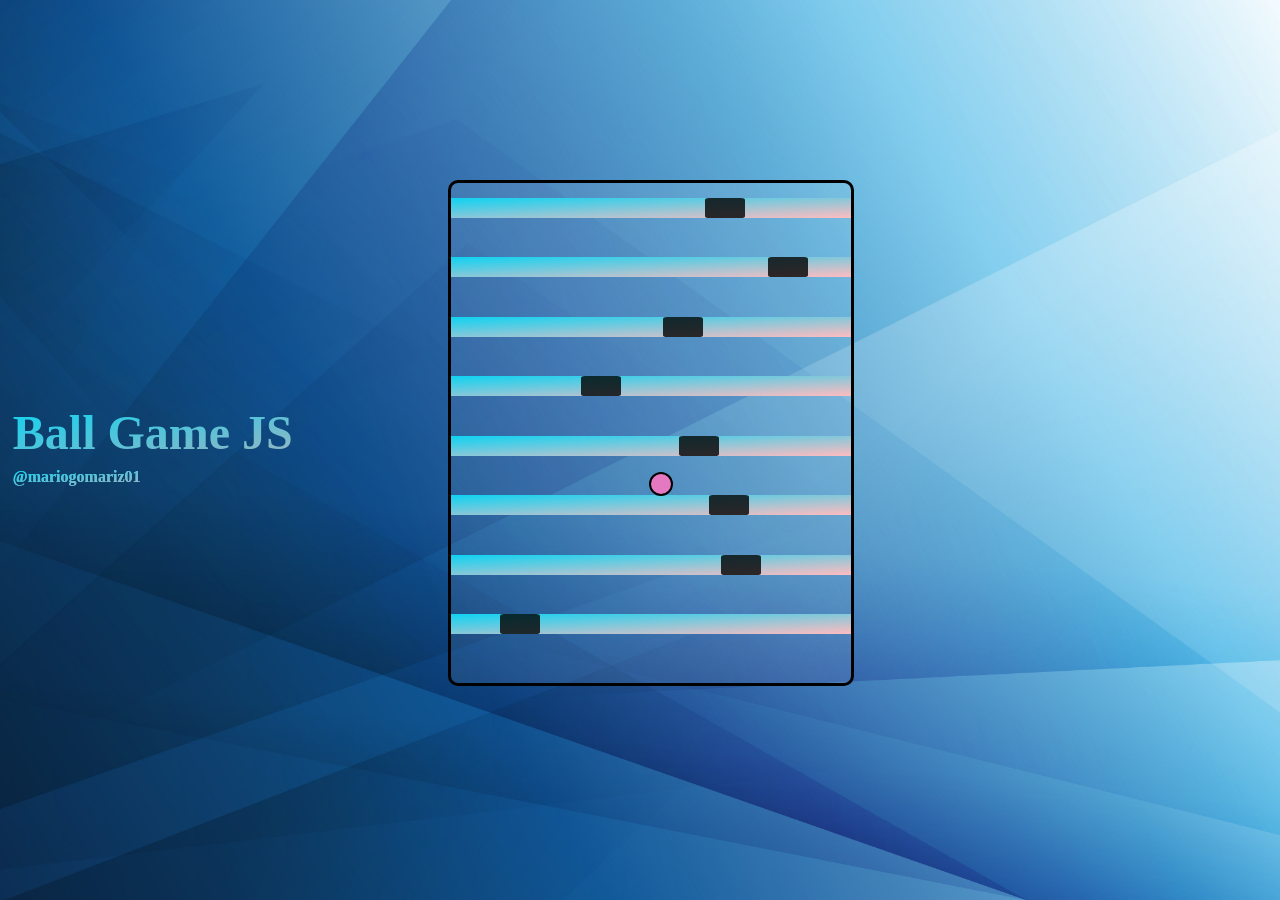
<file: Proyectos/Ball_Game/index.html>
<!DOCTYPE html>
<html lang="es">
    <head>
        <meta charset="UTF-8">
        <meta http-equiv="X-UA-Compatible" content="IE=edge">
        <meta name="viewport" content="width=device-width, initial-scale=1.0">
        <title>Ball Game</title>

        <link rel="stylesheet" href="styles.css" />

        
    </head>
    <body>
        <h1>Ball Game JS</h1>
        <h2>
            <a href="https://www.instagram.com/mariogomariz01/"
            target="_blank"
            rel="noopener noreferrer"> 
                @mariogomariz01
            </a>    
        </h2>

        <div id="game">
            <div id="character"></div>
        </div>
   

        <script src="index.js"></script>
        
    </body>
</html>
</file>
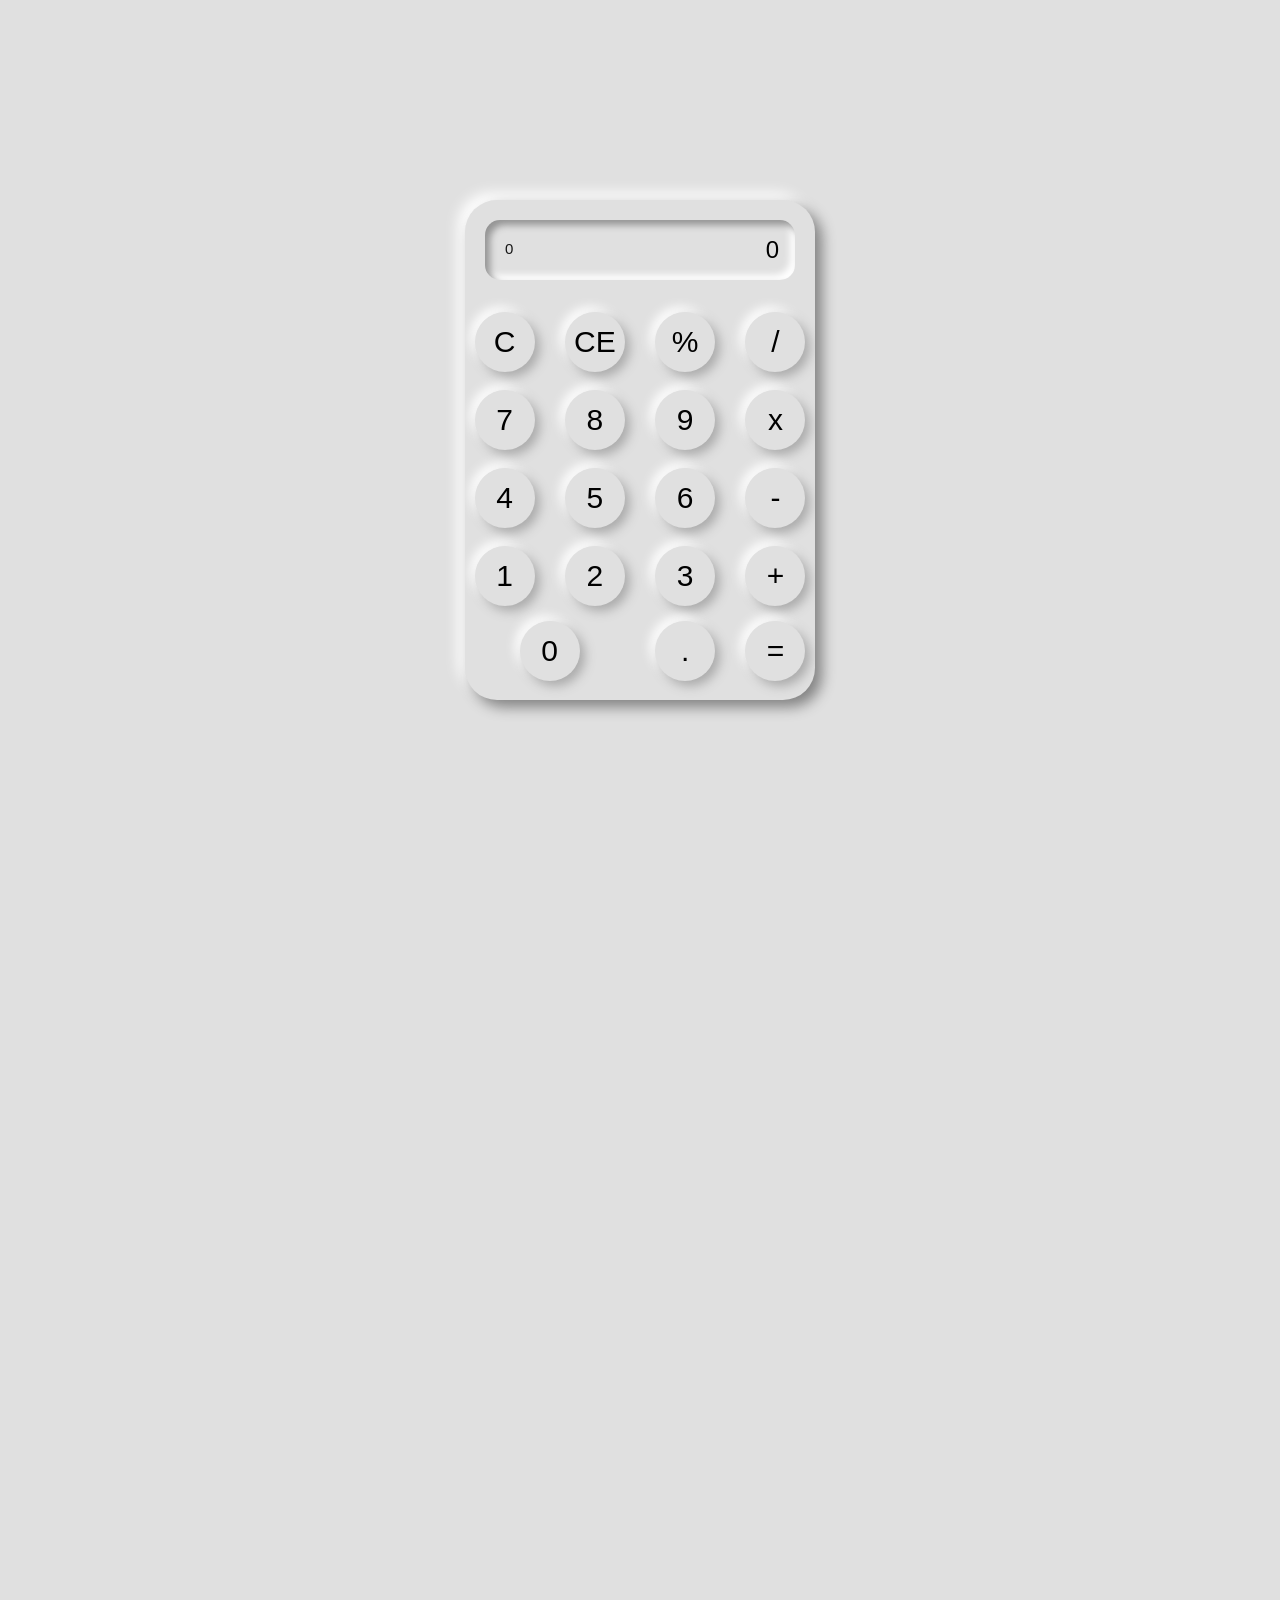
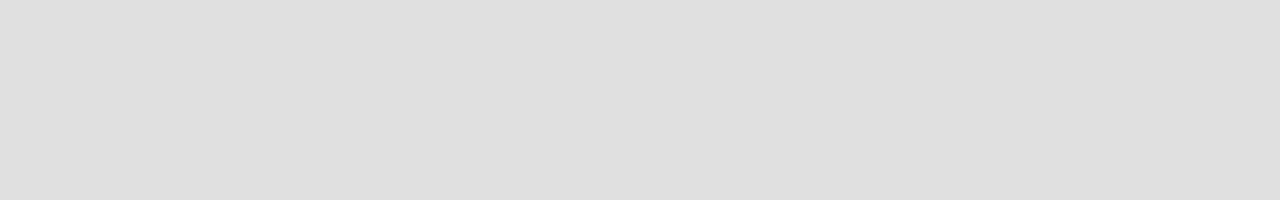
<file: Proyectos/Calculadora/index.html>
<!DOCTYPE html>
<html lang="en">
<head>
    <meta charset="UTF-8">
    <meta http-equiv="X-UA-Compatible" content="IE=edge">
    <meta name="viewport" content="width=device-width, initial-scale=1.0">
    <title>Calculadora</title>
    <script src="index.js" defer></script>
    <link rel="stylesheet" href="style.css">
</head>
<body>
    <section>
        <div class="container">
            <div class="calculator">
                <div class="display">
                    <div class="display-1">0</div>
                    <div class="border"> <div class="display-2">0</div></div>
                    <div class="temp-result"></div>
                </div>
                <div class="all_button">
                    <div class="button all-clear">C</div>
                    <div class="button last-entity-clear">CE</div>
                    <div class="button operation">%</div>
                    <div class="button operation">/</div>
                    <div class="button number">7</div>
                    <div class="button number">8</div>
                    <div class="button number">9</div>
                    <div class="button operation">x</div>
                    <div class="button number">4</div>
                    <div class="button number">5</div>
                    <div class="button number">6</div>
                    <div class="button operation">-</div>
                    <div class="button number">1</div>
                    <div class="button number">2</div>
                    <div class="button number">3</div>
                    <div class="button operation">+</div>
                    <div class="button btn-0 number">0</div>
                    <div class="button number dot">.</div>
                    <div class="button equal">=</div>
                </div>
           </div>
        </div>
      </section>
      <section>      
    <p id="resultado"></p>
</body>
</html>
</file>
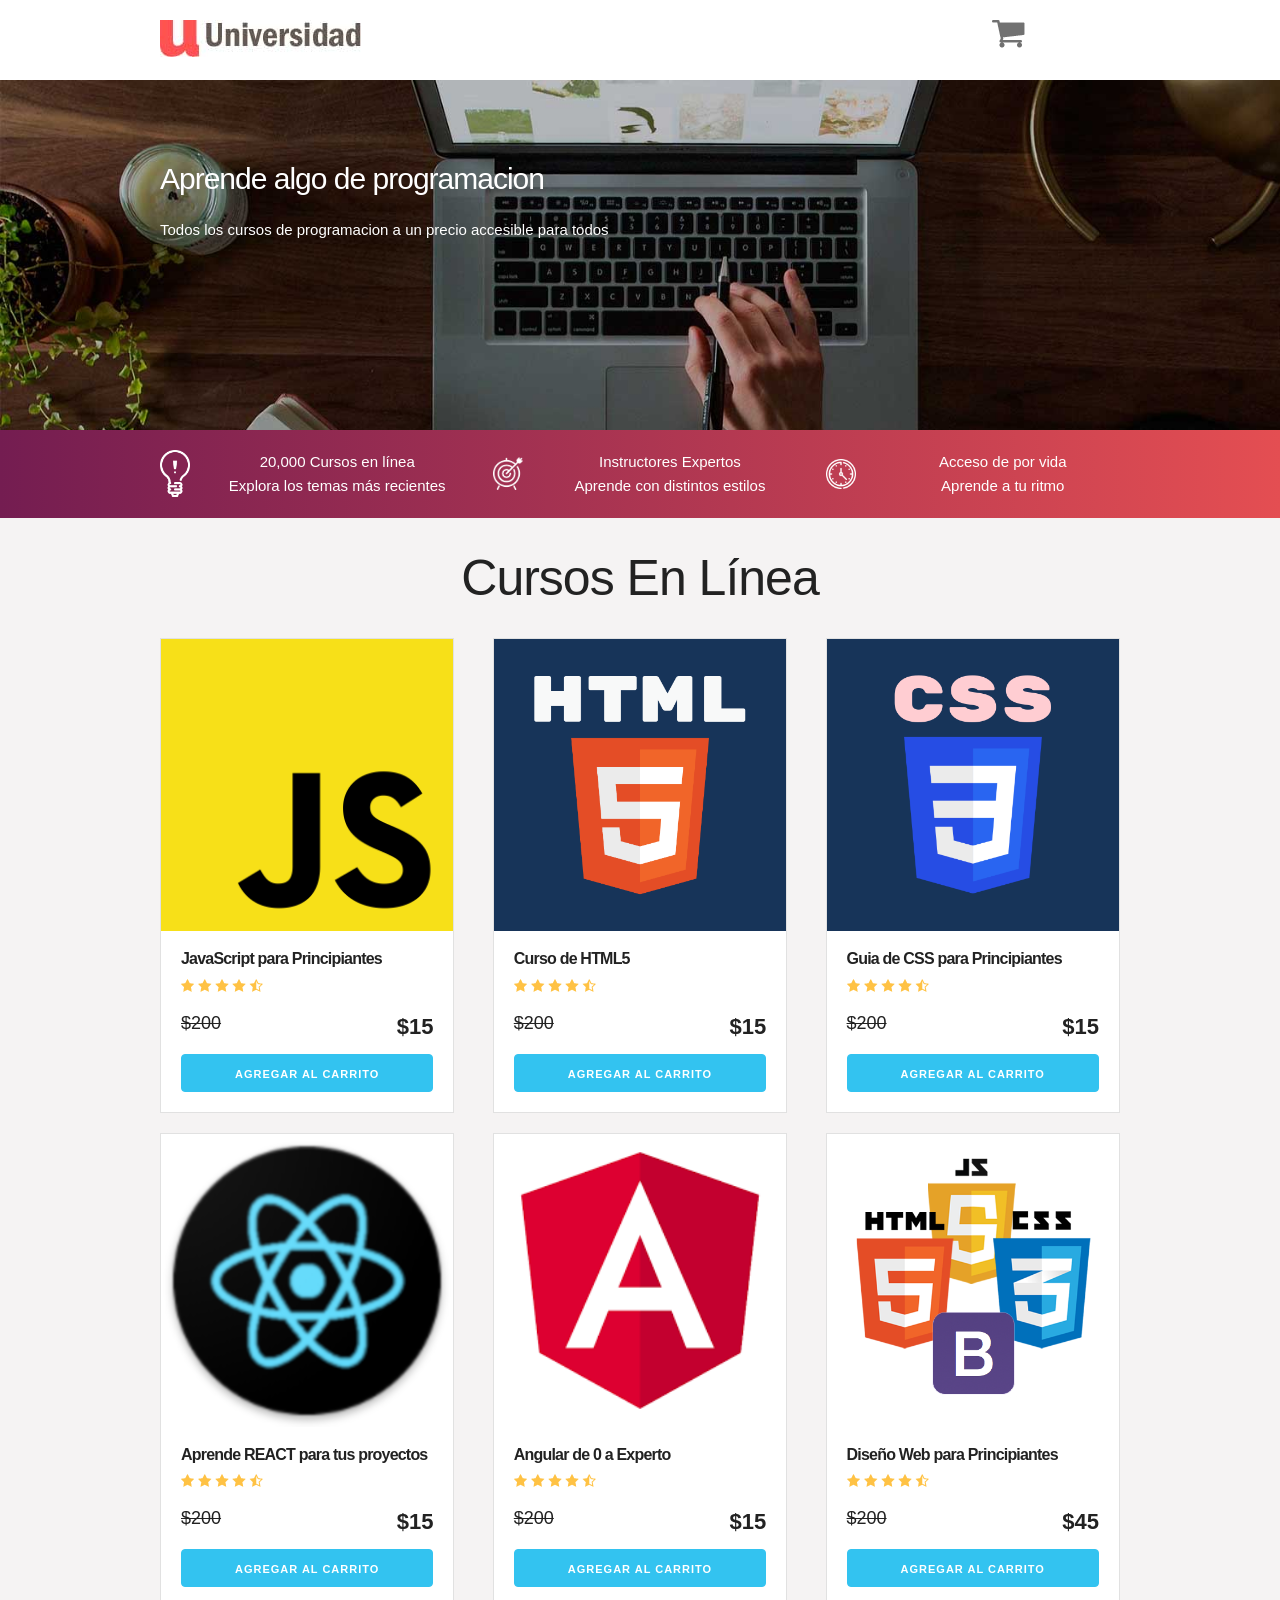
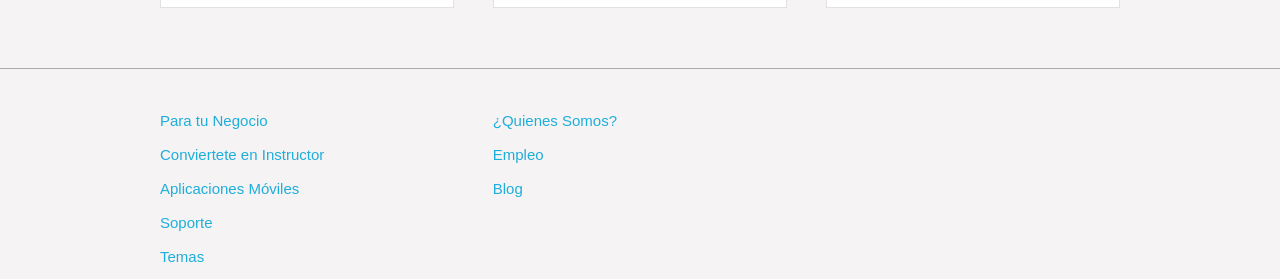
<file: Proyectos/Carrito_Compras/index.html>
<!DOCTYPE html>
<html lang="en">
<head>
    <meta charset="UTF-8">
    <meta name="viewport" content="width=device-width, initial-scale=1.0">
    <meta http-equiv="X-UA-Compatible" content="ie=edge">
    <title>Carrito</title>
    <link rel="stylesheet" href="css/normalize.css">
    <link rel="stylesheet" href="css/skeleton.css">
    <link rel="stylesheet" href="css/custom.css">
</head>
<body>
<header id="header" class="header">
    <div class="container">
        <div class="row">
            <div class="four columns">
                <img src="img/logo.jpg" id="logo">
            </div>
            <div class="two columns u-pull-right">
                <ul>
                    <li class="submenu">
                            <img src="img/cart.png" id="img-carrito">
                            <div id="carrito">
                                    
                                    <table id="lista-carrito" class="u-full-width">
                                        <thead>
                                            <tr>
                                                <th>Imagen</th>
                                                <th>Nombre</th>
                                                <th>Precio</th>
                                                <th>Cantidad</th>
                                                <th></th>
                                            </tr>
                                        </thead>
                                        <tbody></tbody>
                                    </table>

                                    <a href="#" id="vaciar-carrito" class="button u-full-width">Vaciar Carrito</a>
                            </div>
                    </li>
                </ul>
            </div>
        </div> 
    </div>
    </header>


    <div id="hero">
        <div class="container">
            <div class="row">
                    <div class="six columns">
                        <div class="contenido-hero">
                                <h2>Aprende algo de programacion</h2>
                                <p>Todos los cursos de programacion a un precio accesible para todos</p>
                        </div>
                    </div>
            </div> 
        </div>
    </div>

    <div class="barra">
        <div class="container">
            <div class="row">
                    <div class="four columns icono icono1">
                        <p>20,000 Cursos en línea <br>
                        Explora  los temas más recientes</p>
                    </div>
                    <div class="four columns icono icono2">
                        <p>Instructores Expertos <br>
                        Aprende con distintos estilos</p>
                    </div>
                    <div class="four columns icono icono3">
                        <p>Acceso de por vida <br>
                        Aprende a tu ritmo</p>
                    </div>
            </div>
        </div>

    </div>

    <div id="lista-cursos" class="container">
        <h1 id="encabezado" class="encabezado">Cursos En Línea</h1>
        <div class="row">
            <div class="four columns">
                <div class="card">
                    <img src="img/curso1.jpg" class="imagen-curso u-full-width">
                    <div class="info-card">
                        <h4>JavaScript para Principiantes</h4>
                        <img src="img/estrellas.png">
                        <p class="precio">$200  <span class="u-pull-right ">$15</span></p>
                        <a href="#" class="u-full-width button-primary button input agregar-carrito" data-id="1">Agregar Al Carrito</a>
                    </div>
                </div> <!--.card-->
            </div>
            <div class="four columns">
                    <div class="card">
                        <img src="img/curso2.jpg" class="imagen-curso u-full-width">
                        <div class="info-card">
                            <h4>Curso de HTML5</h4>
                            <img src="img/estrellas.png">
                            <p class="precio">$200  <span class="u-pull-right ">$15</span></p>
                            <a href="#" class="u-full-width button-primary button input agregar-carrito" data-id="2">Agregar Al Carrito</a>
                        </div>
                    </div>
            </div>
            <div class="four columns">
                    <div class="card">
                        <img src="img/curso3.jpg" class="imagen-curso u-full-width">
                        <div class="info-card">
                            <h4>Guia de CSS para Principiantes</h4>
                            <img src="img/estrellas.png">
                            <p class="precio">$200  <span class="u-pull-right ">$15</span></p>
                            <a href="#" class="u-full-width button-primary button input agregar-carrito" data-id="3">Agregar Al Carrito</a>
                        </div>
                    </div> <!--.card-->
            </div>

        </div> <!--.row-->
        <div class="row">
            <div class="four columns">
                <div class="card">
                    <img src="img/curso4.jpg" class="imagen-curso u-full-width">
                    <div class="info-card">
                        <h4>Aprende REACT para tus proyectos</h4>
                        <img src="img/estrellas.png">
                        <p class="precio">$200  <span class="u-pull-right ">$15</span></p>
                        <a href="#" class="u-full-width button-primary button input agregar-carrito" data-id="4">Agregar Al Carrito</a>
                    </div>
                </div> <!--.card-->
            </div>
            <div class="four columns">
                    <div class="card">
                        <img src="img/curso5.jpg" class="imagen-curso u-full-width">
                        <div class="info-card">
                            <h4>Angular de 0 a Experto</h4>
                            <img src="img/estrellas.png">
                            <p class="precio">$200  <span class="u-pull-right ">$15</span></p>
                            <a href="#" class="u-full-width button-primary button input agregar-carrito" data-id="5">Agregar Al Carrito</a>
                        </div>
                    </div> <!--.card-->
            </div>
            <div class="four columns">
                    <div class="card">
                        <img src="img/curso6.jpg" class="imagen-curso u-full-width">
                        <div class="info-card">
                            <h4>Diseño Web para Principiantes</h4>
                            <img src="img/estrellas.png">
                            <p class="precio">$200  <span class="u-pull-right ">$45</span></p>
                            <a href="#" class="u-full-width button-primary button input agregar-carrito" data-id="6">Agregar Al Carrito</a>
                        </div>
                    </div> <!--.card-->
            </div>
        </div> <!--.row-->
        
       
    </div>  

    <footer id="footer" class="footer">
        <div class="container">
            <div class="row">
                    <div class="four columns">
                            <nav id="principal" class="menu">
                                <a class="enlace" href="#">Para tu Negocio</a>
                                <a class="enlace" href="#">Conviertete en Instructor</a>
                                <a class="enlace" href="#">Aplicaciones Móviles</a>
                                <a class="enlace" href="#">Soporte</a>
                                <a class="enlace" href="#">Temas</a>
                            </nav>
                    </div>
                    <div class="four columns">
                            <nav id="secundaria" class="menu">
                                <a class="enlace" href="#">¿Quienes Somos?</a>
                                <a class="enlace" href="#">Empleo</a>
                                <a class="enlace" href="#">Blog</a>
                            </nav>
                    </div>
            </div>
        </div>
    </footer>

    <script src="js/app.js"></script>

</body>
</html>
</file>
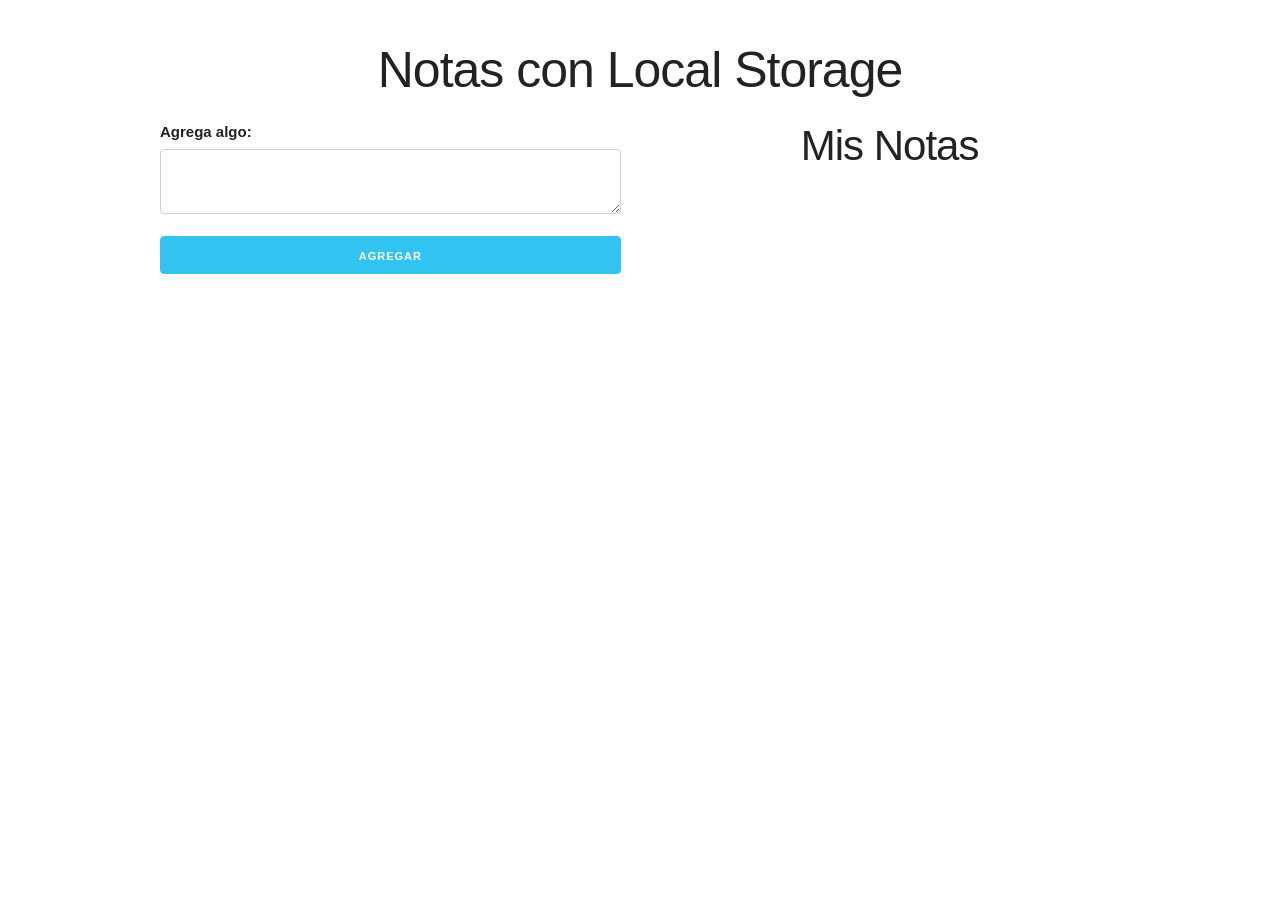
<file: Proyectos/Tweets/index.html>
<!DOCTYPE html>
<html lang="en">
<head>
    <meta charset="UTF-8">
    <meta name="viewport" content="width=device-width, initial-scale=1.0">
    <meta http-equiv="X-UA-Compatible" content="ie=edge">
    <title>Document</title>
    <link rel="stylesheet" href="css/normalize.css">
    <link rel="stylesheet" href="css/skeleton.css">
    <link rel="stylesheet" href="css/custom.css">
</head>
<body>

    <div id="contenido">
        <div class="container">

            <h1>Notas con Local Storage</h1>
            <div class="row">
                <div class="six columns">
                    <label for="tweet">Agrega algo:</label>
                    <form  id="formulario">
                            <label for="tweet"></label>
                            <textarea id="tweet" class="u-full-width"></textarea>
                            <input type="submit" class="button u-full-width button-primary" value="Agregar">
                    </form>
                </div>
                <div class="six columns">
                    <h2>Mis Notas</h2>
                    <div id="lista-tweets"></div>
                </div>
            </div>

        </div>
    </div> <!--#contenido-->

    <script src="js/app.js"></script>
</body>
</html>
</file>
<file: Proyectos/Ball_Game/styles.css>
* {
    padding: 0;
    margin: 0;
}

body{
    background:url(img/bg.jpg) no-repeat center center fixed;
    background-size: cover;
}

a{
    text-decoration: none;
    background: linear-gradient(to bottom right,rgb(13,211,242),rgb(155,180,192));
    -webkit-background-clip: text;
            background-clip: text;
    color: transparent;
}
h1{
    position: absolute;
    top: 45vh;
    left: 1vw;
    font-size: 3rem;
    font-weight: bolder;
    background: linear-gradient(to bottom right , rgb(13,211,242),rgb(155,180,192));
    -webkit-background-clip: text;
            background-clip: text;
    color: transparent;
}
h2{
    position: absolute;
    top: 52vh;
    left: 1vw;
    font-size: 1rem;
    font-weight: bolder;
    background: linear-gradient(to bottom right,rgb(13,211,242),rgb(155,180,192));
    -webkit-background-clip: text;
            background-clip: text;
    color: transparent;
}
#game{
    width: 400px;
    height: 500px;
    border: 3px solid black;
    border-radius: 10px ;
    border-color: rgb(0,0,0);
    position: absolute;
    top: 20vh;
    left: 35vw;
    overflow: hidden;
    background-color: rgba(254, 254, 254, 0.07);
}

#character{
    width: 20px;
    height: 20px;
    background-color: rgb(229, 121, 193);
    border: 2px solid black;
    border-radius: 50%;
    position: relative;
    top: 400px;
    left: 198px;
    z-index: 1000000;
}

.block{
    width : 400px;
    height : 20px;
    background-color : black;
    position : relative;
    top : 100px;
    margin-top : -20px;
    background : linear-gradient(to bottom right,rgb(13,211,242),rgb(255,188,192));
    -webkit-background-clip : border-box ;
            background-clip : border-box ;
    color : transparent ;
}

.hole {
    width : 40px ;
    height : 20px ;
    background-color : rgba( 0 , 0, 0 , 0.8 ) ;
    position : relative ;
    top : 100px ;
    margin-top : -20px ;
    border-radius: 10%;
}   

.bot{
    visibility: hidden;
}
</file>
<file: Proyectos/Calculadora/style.css>
* {
  padding: 0;
  margin: 0;
  box-sizing: border-box;
}
html {
  font-family: 'Gill Sans', 'Gill Sans MT', Calibri, 'Trebuchet MS', sans-serif;
}
section {
  background-color: #e0e0e0;
  min-height: 100vh;
  width: 100%;
  display: flex;
  align-items: center;
  justify-content: center;
}
.container {
  background-color: #e0e0e0;
  width: 90%;
  height: 500px;
  max-width: 350px;
  border-radius: 32px;
  background: #e0e0e0;
  box-shadow: 7px 7px 14px #828282, -7px -7px 14px #ffffff;
  overflow: hidden;
}
.display {
  height: 100px;
  width: 100%;
  text-align: right;
  padding: 20px;
  font-size: 30px;
  position: relative;
}
.display-1 {
  opacity: 0.9;
  font-size: 15px;
  height: 20px;
  overflow: hidden;
  position: absolute;
  bottom: 40px;
  left: 40px;
}

.border {
  background-color: aqua;
  height: 60px;
  width: 100%;
  padding-right: 1rem;
  display: flex;
  align-items: center;
  justify-content: flex-end;
  border-radius: 15px;
  background: #e0e0e0;
  font-size: 24px;
  box-shadow: inset 5px 5px 7px #949494, inset -5px -5px 7px #ffffff;
}

.temp-result {
  display: none;
}

.all_button {
  color: rgb(0, 0, 0);
  display: grid;
  grid-template:
    repeat(4, minmax(67px, 1fr))
    / repeat(4, minmax(50px, 1fr));
  gap: 0.7rem;
  transform: translateY(0.5rem);
  place-items: center;
}
.button {
  display: inline-block;
  height: 60px;
  width: 60px;
  display: flex;
  align-items: center;
  justify-content: center;
  font-size: 30px;
  cursor: pointer;
  border-radius: 100px;
  background: #e0e0e0;
  box-shadow: 5px 5px 11px #aaaaaa, -5px -5px 11px #ffffff;
}
.button:hover {
  background-color: rgb(30, 43, 46);
  color: white;
}
.btn-0 {
  grid-column: 1/3;
}
</file>
<file: Proyectos/Carrito_Compras/css/skeleton.css>
/*
* Skeleton V2.0.4
* Copyright 2014, Dave Gamache
* www.getskeleton.com
* Free to use under the MIT license.
* http://www.opensource.org/licenses/mit-license.php
* 12/29/2014
*/


/* Table of contents
––––––––––––––––––––––––––––––––––––––––––––––––––
- Grid
- Base Styles
- Typography
- Links
- Buttons
- Forms
- Lists
- Code
- Tables
- Spacing
- Utilities
- Clearing
- Media Queries
*/


/* Grid
–––––––––––––––––––––––––––––––––––––––––––––––––– */
.container {
  position: relative;
  width: 100%;
  max-width: 960px;
  margin: 0 auto;
  padding: 0 20px;
  box-sizing: border-box; }
.column,
.columns {
  width: 100%;
  float: left;
  box-sizing: border-box; }

/* For devices larger than 400px */
@media (min-width: 400px) {
  .container {
    width: 85%;
    padding: 0; }
}

/* For devices larger than 550px */
@media (min-width: 550px) {
  .container {
    width: 80%; }
  .column,
  .columns {
    margin-left: 4%; }
  .column:first-child,
  .columns:first-child {
    margin-left: 0; }

  .one.column,
  .one.columns                    { width: 4.66666666667%; }
  .two.columns                    { width: 13.3333333333%; }
  .three.columns                  { width: 22%;            }
  .four.columns                   { width: 30.6666666667%; }
  .five.columns                   { width: 39.3333333333%; }
  .six.columns                    { width: 48%;            }
  .seven.columns                  { width: 56.6666666667%; }
  .eight.columns                  { width: 65.3333333333%; }
  .nine.columns                   { width: 74.0%;          }
  .ten.columns                    { width: 82.6666666667%; }
  .eleven.columns                 { width: 91.3333333333%; }
  .twelve.columns                 { width: 100%; margin-left: 0; }

  .one-third.column               { width: 30.6666666667%; }
  .two-thirds.column              { width: 65.3333333333%; }

  .one-half.column                { width: 48%; }

  /* Offsets */
  .offset-by-one.column,
  .offset-by-one.columns          { margin-left: 8.66666666667%; }
  .offset-by-two.column,
  .offset-by-two.columns          { margin-left: 17.3333333333%; }
  .offset-by-three.column,
  .offset-by-three.columns        { margin-left: 26%;            }
  .offset-by-four.column,
  .offset-by-four.columns         { margin-left: 34.6666666667%; }
  .offset-by-five.column,
  .offset-by-five.columns         { margin-left: 43.3333333333%; }
  .offset-by-six.column,
  .offset-by-six.columns          { margin-left: 52%;            }
  .offset-by-seven.column,
  .offset-by-seven.columns        { margin-left: 60.6666666667%; }
  .offset-by-eight.column,
  .offset-by-eight.columns        { margin-left: 69.3333333333%; }
  .offset-by-nine.column,
  .offset-by-nine.columns         { margin-left: 78.0%;          }
  .offset-by-ten.column,
  .offset-by-ten.columns          { margin-left: 86.6666666667%; }
  .offset-by-eleven.column,
  .offset-by-eleven.columns       { margin-left: 95.3333333333%; }

  .offset-by-one-third.column,
  .offset-by-one-third.columns    { margin-left: 34.6666666667%; }
  .offset-by-two-thirds.column,
  .offset-by-two-thirds.columns   { margin-left: 69.3333333333%; }

  .offset-by-one-half.column,
  .offset-by-one-half.columns     { margin-left: 52%; }

}


/* Base Styles
–––––––––––––––––––––––––––––––––––––––––––––––––– */
/* NOTE
html is set to 62.5% so that all the REM measurements throughout Skeleton
are based on 10px sizing. So basically 1.5rem = 15px :) */
html {
  font-size: 62.5%; }
body {
  font-size: 1.5em; /* currently ems cause chrome bug misinterpreting rems on body element */
  line-height: 1.6;
  font-weight: 400;
  font-family: "Raleway", "HelveticaNeue", "Helvetica Neue", Helvetica, Arial, sans-serif;
  color: #222; }


/* Typography
–––––––––––––––––––––––––––––––––––––––––––––––––– */
h1, h2, h3, h4, h5, h6 {
  margin-top: 0;
  margin-bottom: 2rem;
  font-weight: 300; }
h1 { font-size: 4.0rem; line-height: 1.2;  letter-spacing: -.1rem;}
h2 { font-size: 3.6rem; line-height: 1.25; letter-spacing: -.1rem; }
h3 { font-size: 3.0rem; line-height: 1.3;  letter-spacing: -.1rem; }
h4 { font-size: 2.4rem; line-height: 1.35; letter-spacing: -.08rem; }
h5 { font-size: 1.8rem; line-height: 1.5;  letter-spacing: -.05rem; }
h6 { font-size: 1.5rem; line-height: 1.6;  letter-spacing: 0; }

/* Larger than phablet */
@media (min-width: 550px) {
  h1 { font-size: 5.0rem; }
  h2 { font-size: 4.2rem; }
  h3 { font-size: 3.6rem; }
  h4 { font-size: 3.0rem; }
  h5 { font-size: 2.4rem; }
  h6 { font-size: 1.5rem; }
}

p {
  margin-top: 0; }


/* Links
–––––––––––––––––––––––––––––––––––––––––––––––––– */
a {
  color: #1EAEDB; }
a:hover {
  color: #0FA0CE; }


/* Buttons
–––––––––––––––––––––––––––––––––––––––––––––––––– */
.button,
button,
input[type="submit"],
input[type="reset"],
input[type="button"] {
  display: inline-block;
  height: 38px;
  padding: 0 30px;
  color: #555;
  text-align: center;
  font-size: 11px;
  font-weight: 600;
  line-height: 38px;
  letter-spacing: .1rem;
  text-transform: uppercase;
  text-decoration: none;
  white-space: nowrap;
  background-color: transparent;
  border-radius: 4px;
  border: 1px solid #bbb;
  cursor: pointer;
  box-sizing: border-box; }
.button:hover,
button:hover,
input[type="submit"]:hover,
input[type="reset"]:hover,
input[type="button"]:hover,
.button:focus,
button:focus,
input[type="submit"]:focus,
input[type="reset"]:focus,
input[type="button"]:focus {
  color: #333;
  border-color: #888;
  outline: 0; }
.button.button-primary,
button.button-primary,
input[type="submit"].button-primary,
input[type="reset"].button-primary,
input[type="button"].button-primary {
  color: #FFF;
  background-color: #33C3F0;
  border-color: #33C3F0; }
.button.button-primary:hover,
button.button-primary:hover,
input[type="submit"].button-primary:hover,
input[type="reset"].button-primary:hover,
input[type="button"].button-primary:hover,
.button.button-primary:focus,
button.button-primary:focus,
input[type="submit"].button-primary:focus,
input[type="reset"].button-primary:focus,
input[type="button"].button-primary:focus {
  color: #FFF;
  background-color: #1EAEDB;
  border-color: #1EAEDB; }


/* Forms
–––––––––––––––––––––––––––––––––––––––––––––––––– */
input[type="email"],
input[type="number"],
input[type="search"],
input[type="text"],
input[type="tel"],
input[type="url"],
input[type="password"],
textarea,
select {
  height: 38px;
  padding: 6px 10px; /* The 6px vertically centers text on FF, ignored by Webkit */
  background-color: #fff;
  border: 1px solid #D1D1D1;
  border-radius: 4px;
  box-shadow: none;
  box-sizing: border-box; }
/* Removes awkward default styles on some inputs for iOS */
input[type="email"],
input[type="number"],
input[type="search"],
input[type="text"],
input[type="tel"],
input[type="url"],
input[type="password"],
textarea {
  -webkit-appearance: none;
     -moz-appearance: none;
          appearance: none; }
textarea {
  min-height: 65px;
  padding-top: 6px;
  padding-bottom: 6px; }
input[type="email"]:focus,
input[type="number"]:focus,
input[type="search"]:focus,
input[type="text"]:focus,
input[type="tel"]:focus,
input[type="url"]:focus,
input[type="password"]:focus,
textarea:focus,
select:focus {
  border: 1px solid #33C3F0;
  outline: 0; }
label,
legend {
  display: block;
  margin-bottom: .5rem;
  font-weight: 600; }
fieldset {
  padding: 0;
  border-width: 0; }
input[type="checkbox"],
input[type="radio"] {
  display: inline; }
label > .label-body {
  display: inline-block;
  margin-left: .5rem;
  font-weight: normal; }


/* Lists
–––––––––––––––––––––––––––––––––––––––––––––––––– */
ul {
  list-style: circle inside; }
ol {
  list-style: decimal inside; }
ol, ul {
  padding-left: 0;
  margin-top: 0; }
ul ul,
ul ol,
ol ol,
ol ul {
  margin: 1.5rem 0 1.5rem 3rem;
  font-size: 90%; }
li {
  margin-bottom: 1rem; }


/* Code
–––––––––––––––––––––––––––––––––––––––––––––––––– */
code {
  padding: .2rem .5rem;
  margin: 0 .2rem;
  font-size: 90%;
  white-space: nowrap;
  background: #F1F1F1;
  border: 1px solid #E1E1E1;
  border-radius: 4px; }
pre > code {
  display: block;
  padding: 1rem 1.5rem;
  white-space: pre; }


/* Tables
–––––––––––––––––––––––––––––––––––––––––––––––––– */
th,
td {
  padding: 12px 15px;
  text-align: left;
  border-bottom: 1px solid #E1E1E1; }
th:first-child,
td:first-child {
  padding-left: 0; }
th:last-child,
td:last-child {
  padding-right: 0; }


/* Spacing
–––––––––––––––––––––––––––––––––––––––––––––––––– */
button,
.button {
  margin-bottom: 1rem; }
input,
textarea,
select,
fieldset {
  margin-bottom: 1.5rem; }
pre,
blockquote,
dl,
figure,
table,
p,
ul,
ol,
form {
  margin-bottom: 2.5rem; }


/* Utilities
–––––––––––––––––––––––––––––––––––––––––––––––––– */
.u-full-width {
  width: 100%;
  box-sizing: border-box; }
.u-max-full-width {
  max-width: 100%;
  box-sizing: border-box; }
.u-pull-right {
  float: right; }
.u-pull-left {
  float: left; }


/* Misc
–––––––––––––––––––––––––––––––––––––––––––––––––– */
hr {
  margin-top: 3rem;
  margin-bottom: 3.5rem;
  border-width: 0;
  border-top: 1px solid #E1E1E1; }


/* Clearing
–––––––––––––––––––––––––––––––––––––––––––––––––– */

/* Self Clearing Goodness */
.container:after,
.row:after,
.u-cf {
  content: "";
  display: table;
  clear: both; }


/* Media Queries
–––––––––––––––––––––––––––––––––––––––––––––––––– */
/*
Note: The best way to structure the use of media queries is to create the queries
near the relevant code. For example, if you wanted to change the styles for buttons
on small devices, paste the mobile query code up in the buttons section and style it
there.
*/


/* Larger than mobile */
@media (min-width: 400px) {}

/* Larger than phablet (also point when grid becomes active) */
@media (min-width: 550px) {}

/* Larger than tablet */
@media (min-width: 750px) {}

/* Larger than desktop */
@media (min-width: 1000px) {}

/* Larger than Desktop HD */
@media (min-width: 1200px) {}
</file>
<file: Proyectos/Carrito_Compras/css/custom.css>
html {
    font-size: 62.5%;
}
body {
    background-color: #f5f3f3
}
h1 {
    text-align: center;
}
h2 {
    font-size: 3rem;
}
h4 {
    font-size: 16px;
    font-weight: 700;
}
header {
    padding: 20px 0 0 0;
    background: white;
    text-align: center;
}
@media (min-width: 750px) {
    header {
        text-align: left;
    }
}
.borrar-curso {
    background-color: red;
    border-radius: 50%;
    padding: 5px 10px;
    text-decoration: none;
    color: white;
    font-weight: bold;
}

ul {
    list-style: none;
}
#hero {
    background-image:url(../img/hero.jpg);
    height: 350px;
    background-size: cover;
}
#encabezado {
    margin: 30px 0;
}
.submenu {
    position: relative;
}

.submenu #carrito{
    display: none;
}
.submenu:hover #carrito{
    display: block;
    position: absolute;
    right:0;

    top:100%;
    z-index: 1;
    background-color: white;
    padding: 20px;
    min-height: 400px;
    min-width: 300px;
}
.vacio {
    padding: 10px;
    background-color: crimson;
    text-align: center;
    border-radius: 10px;
    color: white;
}
.contenido-hero {
    margin-top: 80px;
    color: white;
}
.contenido-hero form {
    position: relative;
    margin-bottom: 0;
}
.contenido-hero form #buscador {
    height: 50px;
    margin-bottom: 0;
}
.contenido-hero form .submit-buscador {
    position: absolute;
    right:0;
    top:0;
    height: 100%;
    padding: 0;
    display: block;
    text-indent: -9999px;
    width: 50px;
    background-image: url(../img/lupa.png);
    background-position: right center;
    background-repeat: no-repeat;
    border:none;
}


.barra {
    padding: 20px 0;
    background: #741d51; /* Old browsers */
    background: -moz-linear-gradient(left, #741d51 0%, #e44e52 100%); /* FF3.6-15 */
    background: -webkit-linear-gradient(left, #741d51 0%,#e44e52 100%); /* Chrome10-25,Safari5.1-6 */
    background: linear-gradient(to right, #741d51 0%,#e44e52 100%); /* W3C, IE10+, FF16+, Chrome26+, Opera12+, Safari7+ */
    filter: progid:DXImageTransform.Microsoft.gradient( startColorstr='#741d51', endColorstr='#e44e52',GradientType=1 ); /* IE6-9 */
}

.barra p {
    margin:0;
    color: white;
}
.icono {
    background-repeat: no-repeat;
    background-position: left center;
    padding-left: 60px;
    background-size: 30px;
    margin-bottom: 40px;
    text-align: center;
}
@media (min-width: 750px) {
    .icono {
        margin-bottom:0;
    }
}
.icono1 {
    background-image: url(../img/icono1.png);
}
.icono2 {
    background-image: url(../img/icono2.png);
}
.icono3 {
    background-image: url(../img/icono3.png);
}

#lista-cursos .row {
    margin-bottom:20px;
}
.agregar-carrito {
    margin:10px 0;
}

.card {
    text-align: center;
    border: 1px solid #e1e1e1;
    background: white;
}
@media (min-width: 550px) {
    .card {
        text-align: left;
    }
}
.info-card  {
    padding: 10px 20px;
}

.info-card p, 
.card h4 {
    margin-bottom: 5px;
}
.info-card .precio {
    text-decoration: line-through;
    font-size: 18px;
    margin-top: 10px;
}
.info-card .precio span {
    font-weight: 700;
    font-size: 22px;
}


.footer {
    margin-top: 40px;
    border-top:1px solid #aaa;;
    padding-top: 40px;   
}
.footer .menu a{
display: block;
margin-bottom: 10px;
text-decoration: none;
}
</file>
<file: Proyectos/Tweets/css/skeleton.css>
/*
* Skeleton V2.0.4
* Copyright 2014, Dave Gamache
* www.getskeleton.com
* Free to use under the MIT license.
* http://www.opensource.org/licenses/mit-license.php
* 12/29/2014
*/


/* Table of contents
––––––––––––––––––––––––––––––––––––––––––––––––––
- Grid
- Base Styles
- Typography
- Links
- Buttons
- Forms
- Lists
- Code
- Tables
- Spacing
- Utilities
- Clearing
- Media Queries
*/


/* Grid
–––––––––––––––––––––––––––––––––––––––––––––––––– */
.container {
  position: relative;
  width: 100%;
  max-width: 960px;
  margin: 0 auto;
  padding: 0 20px;
  box-sizing: border-box; }
.column,
.columns {
  width: 100%;
  float: left;
  box-sizing: border-box; }

/* For devices larger than 400px */
@media (min-width: 400px) {
  .container {
    width: 85%;
    padding: 0; }
}

/* For devices larger than 550px */
@media (min-width: 550px) {
  .container {
    width: 80%; }
  .column,
  .columns {
    margin-left: 4%; }
  .column:first-child,
  .columns:first-child {
    margin-left: 0; }

  .one.column,
  .one.columns                    { width: 4.66666666667%; }
  .two.columns                    { width: 13.3333333333%; }
  .three.columns                  { width: 22%;            }
  .four.columns                   { width: 30.6666666667%; }
  .five.columns                   { width: 39.3333333333%; }
  .six.columns                    { width: 48%;            }
  .seven.columns                  { width: 56.6666666667%; }
  .eight.columns                  { width: 65.3333333333%; }
  .nine.columns                   { width: 74.0%;          }
  .ten.columns                    { width: 82.6666666667%; }
  .eleven.columns                 { width: 91.3333333333%; }
  .twelve.columns                 { width: 100%; margin-left: 0; }

  .one-third.column               { width: 30.6666666667%; }
  .two-thirds.column              { width: 65.3333333333%; }

  .one-half.column                { width: 48%; }

  /* Offsets */
  .offset-by-one.column,
  .offset-by-one.columns          { margin-left: 8.66666666667%; }
  .offset-by-two.column,
  .offset-by-two.columns          { margin-left: 17.3333333333%; }
  .offset-by-three.column,
  .offset-by-three.columns        { margin-left: 26%;            }
  .offset-by-four.column,
  .offset-by-four.columns         { margin-left: 34.6666666667%; }
  .offset-by-five.column,
  .offset-by-five.columns         { margin-left: 43.3333333333%; }
  .offset-by-six.column,
  .offset-by-six.columns          { margin-left: 52%;            }
  .offset-by-seven.column,
  .offset-by-seven.columns        { margin-left: 60.6666666667%; }
  .offset-by-eight.column,
  .offset-by-eight.columns        { margin-left: 69.3333333333%; }
  .offset-by-nine.column,
  .offset-by-nine.columns         { margin-left: 78.0%;          }
  .offset-by-ten.column,
  .offset-by-ten.columns          { margin-left: 86.6666666667%; }
  .offset-by-eleven.column,
  .offset-by-eleven.columns       { margin-left: 95.3333333333%; }

  .offset-by-one-third.column,
  .offset-by-one-third.columns    { margin-left: 34.6666666667%; }
  .offset-by-two-thirds.column,
  .offset-by-two-thirds.columns   { margin-left: 69.3333333333%; }

  .offset-by-one-half.column,
  .offset-by-one-half.columns     { margin-left: 52%; }

}


/* Base Styles
–––––––––––––––––––––––––––––––––––––––––––––––––– */
/* NOTE
html is set to 62.5% so that all the REM measurements throughout Skeleton
are based on 10px sizing. So basically 1.5rem = 15px :) */
html {
  font-size: 62.5%; }
body {
  font-size: 1.5em; /* currently ems cause chrome bug misinterpreting rems on body element */
  line-height: 1.6;
  font-weight: 400;
  font-family: "Raleway", "HelveticaNeue", "Helvetica Neue", Helvetica, Arial, sans-serif;
  color: #222; }


/* Typography
–––––––––––––––––––––––––––––––––––––––––––––––––– */
h1, h2, h3, h4, h5, h6 {
  margin-top: 0;
  margin-bottom: 2rem;
  font-weight: 300; }
h1 { font-size: 4.0rem; line-height: 1.2;  letter-spacing: -.1rem;}
h2 { font-size: 3.6rem; line-height: 1.25; letter-spacing: -.1rem; }
h3 { font-size: 3.0rem; line-height: 1.3;  letter-spacing: -.1rem; }
h4 { font-size: 2.4rem; line-height: 1.35; letter-spacing: -.08rem; }
h5 { font-size: 1.8rem; line-height: 1.5;  letter-spacing: -.05rem; }
h6 { font-size: 1.5rem; line-height: 1.6;  letter-spacing: 0; }

/* Larger than phablet */
@media (min-width: 550px) {
  h1 { font-size: 5.0rem; }
  h2 { font-size: 4.2rem; }
  h3 { font-size: 3.6rem; }
  h4 { font-size: 3.0rem; }
  h5 { font-size: 2.4rem; }
  h6 { font-size: 1.5rem; }
}

p {
  margin-top: 0; }


/* Links
–––––––––––––––––––––––––––––––––––––––––––––––––– */
a {
  color: #1EAEDB; }
a:hover {
  color: #0FA0CE; }


/* Buttons
–––––––––––––––––––––––––––––––––––––––––––––––––– */
.button,
button,
input[type="submit"],
input[type="reset"],
input[type="button"] {
  display: inline-block;
  height: 38px;
  padding: 0 30px;
  color: #555;
  text-align: center;
  font-size: 11px;
  font-weight: 600;
  line-height: 38px;
  letter-spacing: .1rem;
  text-transform: uppercase;
  text-decoration: none;
  white-space: nowrap;
  background-color: transparent;
  border-radius: 4px;
  border: 1px solid #bbb;
  cursor: pointer;
  box-sizing: border-box; }
.button:hover,
button:hover,
input[type="submit"]:hover,
input[type="reset"]:hover,
input[type="button"]:hover,
.button:focus,
button:focus,
input[type="submit"]:focus,
input[type="reset"]:focus,
input[type="button"]:focus {
  color: #333;
  border-color: #888;
  outline: 0; }
.button.button-primary,
button.button-primary,
input[type="submit"].button-primary,
input[type="reset"].button-primary,
input[type="button"].button-primary {
  color: #FFF;
  background-color: #33C3F0;
  border-color: #33C3F0; }
.button.button-primary:hover,
button.button-primary:hover,
input[type="submit"].button-primary:hover,
input[type="reset"].button-primary:hover,
input[type="button"].button-primary:hover,
.button.button-primary:focus,
button.button-primary:focus,
input[type="submit"].button-primary:focus,
input[type="reset"].button-primary:focus,
input[type="button"].button-primary:focus {
  color: #FFF;
  background-color: #1EAEDB;
  border-color: #1EAEDB; }


/* Forms
–––––––––––––––––––––––––––––––––––––––––––––––––– */
input[type="email"],
input[type="number"],
input[type="search"],
input[type="text"],
input[type="tel"],
input[type="url"],
input[type="password"],
textarea,
select {
  height: 38px;
  padding: 6px 10px; /* The 6px vertically centers text on FF, ignored by Webkit */
  background-color: #fff;
  border: 1px solid #D1D1D1;
  border-radius: 4px;
  box-shadow: none;
  box-sizing: border-box; }
/* Removes awkward default styles on some inputs for iOS */
input[type="email"],
input[type="number"],
input[type="search"],
input[type="text"],
input[type="tel"],
input[type="url"],
input[type="password"],
textarea {
  -webkit-appearance: none;
     -moz-appearance: none;
          appearance: none; }
textarea {
  min-height: 65px;
  padding-top: 6px;
  padding-bottom: 6px; }
input[type="email"]:focus,
input[type="number"]:focus,
input[type="search"]:focus,
input[type="text"]:focus,
input[type="tel"]:focus,
input[type="url"]:focus,
input[type="password"]:focus,
textarea:focus,
select:focus {
  border: 1px solid #33C3F0;
  outline: 0; }
label,
legend {
  display: block;
  margin-bottom: .5rem;
  font-weight: 600; }
fieldset {
  padding: 0;
  border-width: 0; }
input[type="checkbox"],
input[type="radio"] {
  display: inline; }
label > .label-body {
  display: inline-block;
  margin-left: .5rem;
  font-weight: normal; }


/* Lists
–––––––––––––––––––––––––––––––––––––––––––––––––– */
ul {
  list-style: circle inside; }
ol {
  list-style: decimal inside; }
ol, ul {
  padding-left: 0;
  margin-top: 0; }
ul ul,
ul ol,
ol ol,
ol ul {
  margin: 1.5rem 0 1.5rem 3rem;
  font-size: 90%; }
li {
  margin-bottom: 1rem; }


/* Code
–––––––––––––––––––––––––––––––––––––––––––––––––– */
code {
  padding: .2rem .5rem;
  margin: 0 .2rem;
  font-size: 90%;
  white-space: nowrap;
  background: #F1F1F1;
  border: 1px solid #E1E1E1;
  border-radius: 4px; }
pre > code {
  display: block;
  padding: 1rem 1.5rem;
  white-space: pre; }


/* Tables
–––––––––––––––––––––––––––––––––––––––––––––––––– */
th,
td {
  padding: 12px 15px;
  text-align: left;
  border-bottom: 1px solid #E1E1E1; }
th:first-child,
td:first-child {
  padding-left: 0; }
th:last-child,
td:last-child {
  padding-right: 0; }


/* Spacing
–––––––––––––––––––––––––––––––––––––––––––––––––– */
button,
.button {
  margin-bottom: 1rem; }
input,
textarea,
select,
fieldset {
  margin-bottom: 1.5rem; }
pre,
blockquote,
dl,
figure,
table,
p,
ul,
ol,
form {
  margin-bottom: 2.5rem; }


/* Utilities
–––––––––––––––––––––––––––––––––––––––––––––––––– */
.u-full-width {
  width: 100%;
  box-sizing: border-box; }
.u-max-full-width {
  max-width: 100%;
  box-sizing: border-box; }
.u-pull-right {
  float: right; }
.u-pull-left {
  float: left; }


/* Misc
–––––––––––––––––––––––––––––––––––––––––––––––––– */
hr {
  margin-top: 3rem;
  margin-bottom: 3.5rem;
  border-width: 0;
  border-top: 1px solid #E1E1E1; }


/* Clearing
–––––––––––––––––––––––––––––––––––––––––––––––––– */

/* Self Clearing Goodness */
.container:after,
.row:after,
.u-cf {
  content: "";
  display: table;
  clear: both; }


/* Media Queries
–––––––––––––––––––––––––––––––––––––––––––––––––– */
/*
Note: The best way to structure the use of media queries is to create the queries
near the relevant code. For example, if you wanted to change the styles for buttons
on small devices, paste the mobile query code up in the buttons section and style it
there.
*/


/* Larger than mobile */
@media (min-width: 400px) {}

/* Larger than phablet (also point when grid becomes active) */
@media (min-width: 550px) {}

/* Larger than tablet */
@media (min-width: 750px) {}

/* Larger than desktop */
@media (min-width: 1000px) {}

/* Larger than Desktop HD */
@media (min-width: 1200px) {}
</file>
<file: Proyectos/Tweets/css/custom.css>
h1, h2 {
    text-align: center;
}

#contenido {
    margin-top: 40px;
}
.borrar-tweet,
.borrar-tweet:hover {
    float: right;
    cursor: pointer;
    color: red;
    font-weight: bold;
}

.error {
    background-color: red;
    text-align: center;
    padding: 10px;
    text-transform: uppercase;
    font-weight: bold;
    max-width: 400px;
    margin: 0 auto;
    color: white;
}
</file>
